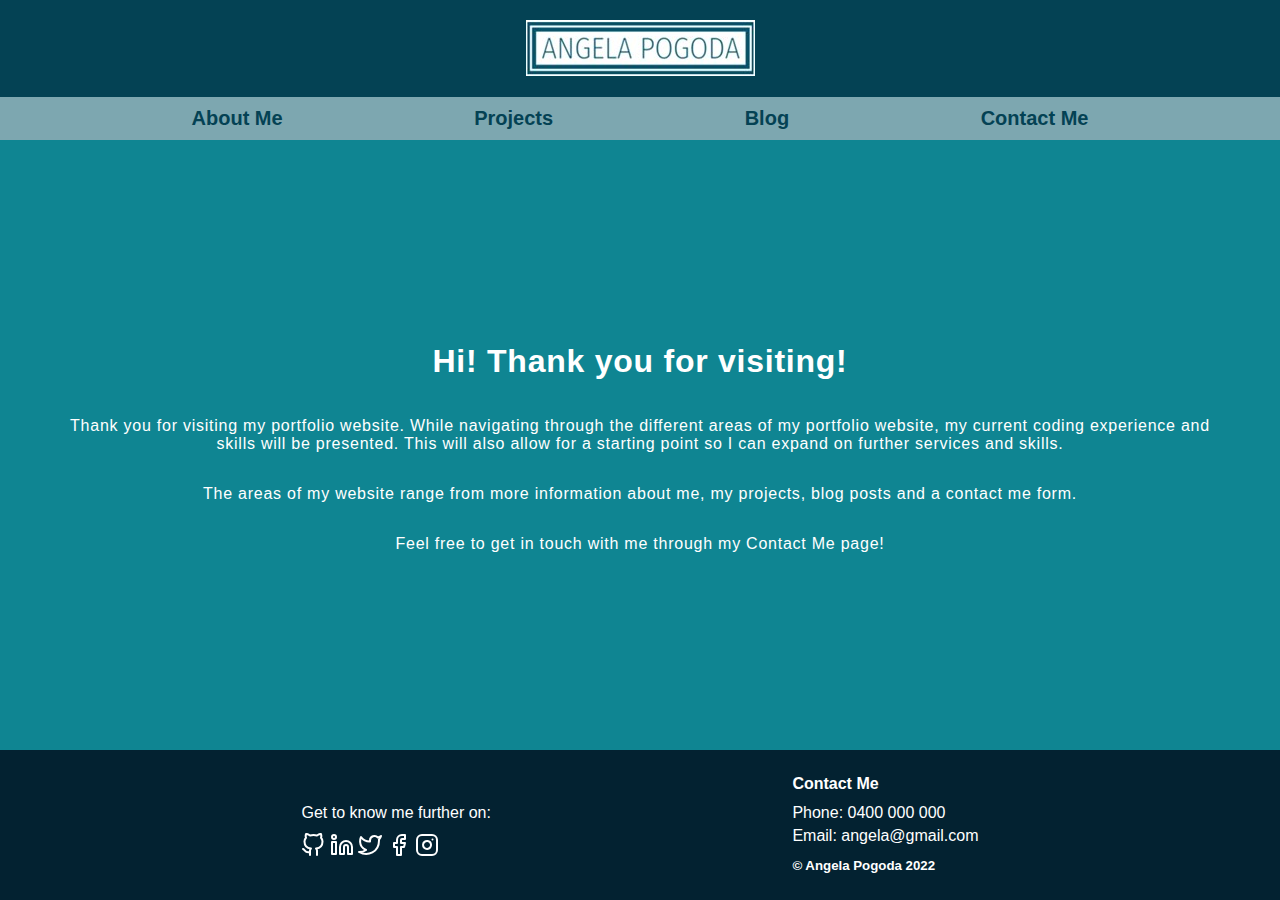
<file: index.html>
<!DOCTYPE html>
<html lang="en">
<head>
    <meta charset="UTF-8">
    <meta http-equiv="X-UA-Compatible" content="IE=edge">
    <meta name="viewport" content="width=device-width, initial-scale=1.0">
    <link rel="stylesheet" href="../CSS/style.css">
    <title>Angela Pogoda's Portfolio</title>
</head>
<body>
<!--the header below is the first component of my portfolio-->
    <header class="header">
<!--the logo below is the second component of my portfolio-->
            <a href="../index.html" class="logo"><img src="../images/Logo.jpg" alt="Angela Pogoda Logo icon"></a>
        <nav class="nav-items">
            <a href="../pages/about-me.html"><strong>About Me</strong></a>
            <a href="../pages/projects.html"><strong>Projects</strong></a>
            <a href="../pages/blog.html"><strong>Blog</strong></a>
            <a href="../pages/contact-me.html"><strong>Contact Me</strong></a>
        </nav>
    </header>
    <main>
        <h1>Hi! Thank you for visiting!</h1>
        <p>Thank you for visiting my portfolio website. While navigating through the different areas of my portfolio website, my current coding experience and skills will be presented. This will also allow for a starting point so I can expand on further services and skills.</p>
        <p>The areas of my website range from more information about me, my projects, blog posts and a contact me form.</p>
        <p>Feel free to get in touch with me through my Contact Me page!</p>
    </main>
<!--the footer below is the fourth component of my portfolio-->
    <footer class="footer">
        <div class="footer-contents">
            <div class="social-media">
                <p>Get to know me further on:</p>
                <a href="https://www.github.com/AngelaPogoda" target="_blank"><img src="../links/github.svg" alt="GitHub icon"></a>
                <a href="https://www.linkedin.com/in/angela-pogoda-2885891a0/" target="_blank"><img src="../links/linkedin.svg" alt="LinkedIn icon"></a>    
                <a href="https://twitter.com/AngelaPogoda" target="_blank"><img src="../links/twitter.svg" alt="Twitter icon"></a>
                <a href="https://www.facebook.com/" target="_blank"><img src="../links/facebook.svg" alt="Facebook icon"></a>
                <a href="https://www.instagram.com/" target="_blank"><img src="../links/instagram.svg" alt="Instagram icon"> </a>
            </div>
            <div class="contact-info">
                <h4>Contact Me</h4>
                <p>Phone: 0400 000 000</p>
                <p>Email: angela@gmail.com</p>
                <h5>© Angela Pogoda 2022</h5>
            </div>
        </div>
    </footer>
</body>
</html>
</file>
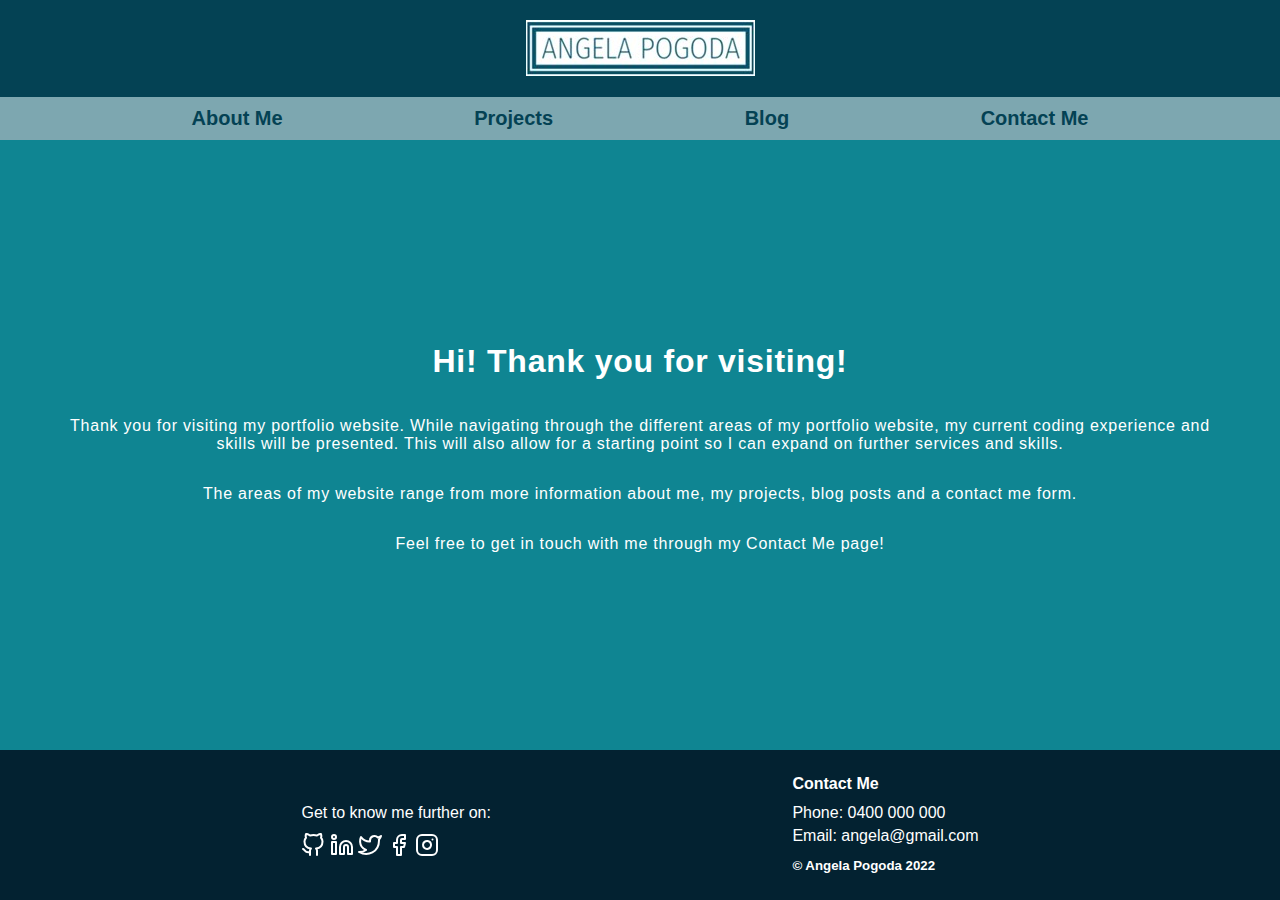
<file: pages/index.html>
<!DOCTYPE html>
<html lang="en">
<head>
    <meta charset="UTF-8">
    <meta http-equiv="X-UA-Compatible" content="IE=edge">
    <meta name="viewport" content="width=device-width, initial-scale=1.0">
    <link rel="stylesheet" href="../CSS/style.css">
    <title>Angela Pogoda's Portfolio</title>
</head>
<body>
<!--the header below is the first component of my portfolio-->
    <header class="header">
<!--the logo below is the second component of my portfolio-->
            <a href="../pages/index.html" class="logo"><img src="../images/Logo.jpg" alt="Angela Pogoda Logo icon"></a>
        <nav class="nav-items">
            <a href="../pages/about-me.html"><strong>About Me</strong></a>
            <a href="../pages/projects.html"><strong>Projects</strong></a>
            <a href="../pages/blog.html"><strong>Blog</strong></a>
            <a href="../pages/contact-me.html"><strong>Contact Me</strong></a>
        </nav>
    </header>
    <main>
        <h1>Hi! Thank you for visiting!</h1>
        <p>Thank you for visiting my portfolio website. While navigating through the different areas of my portfolio website, my current coding experience and skills will be presented. This will also allow for a starting point so I can expand on further services and skills.</p>
        <p>The areas of my website range from more information about me, my projects, blog posts and a contact me form.</p>
        <p>Feel free to get in touch with me through my Contact Me page!</p>
    </main>
<!--the footer below is the fourth component of my portfolio-->
    <footer class="footer">
        <div class="footer-contents">
            <div class="social-media">
                <p>Get to know me further on:</p>
                <a href="https://www.github.com/AngelaPogoda" target="_blank"><img src="../links/github.svg" alt="GitHub icon"></a>
                <a href="https://www.linkedin.com/in/angela-pogoda-2885891a0/" target="_blank"><img src="../links/linkedin.svg" alt="LinkedIn icon"></a>    
                <a href="https://twitter.com/AngelaPogoda" target="_blank"><img src="../links/twitter.svg" alt="Twitter icon"></a>
                <a href="https://www.facebook.com/" target="_blank"><img src="../links/facebook.svg" alt="Facebook icon"></a>
                <a href="https://www.instagram.com/" target="_blank"><img src="../links/instagram.svg" alt="Instagram icon"> </a>
            </div>
            <div class="contact-info">
                <h4>Contact Me</h4>
                <p>Phone: 0400 000 000</p>
                <p>Email: angela@gmail.com</p>
                <h5>© Angela Pogoda 2022</h5>
            </div>
        </div>
    </footer>
</body>
</html>
</file>
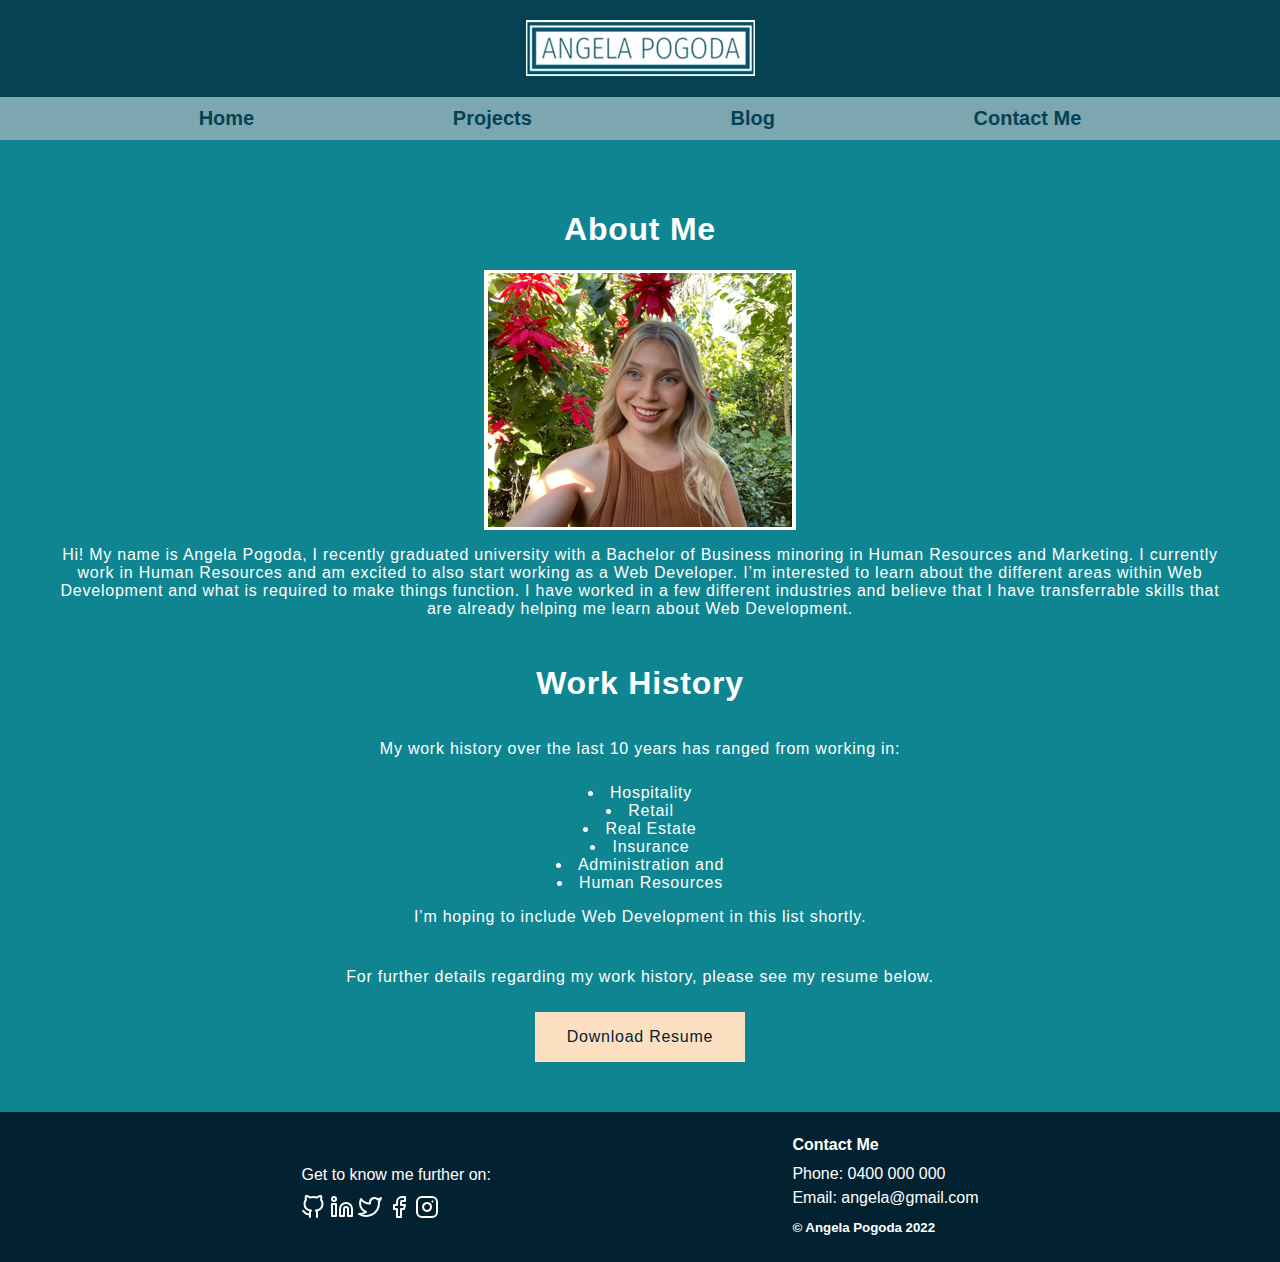
<file: pages/about-me.html>
<!DOCTYPE html>
<html lang="en">
<head>
    <meta charset="UTF-8">
    <meta http-equiv="X-UA-Compatible" content="IE=edge">
    <meta name="viewport" content="width=device-width, initial-scale=1.0">
    <link rel="stylesheet" href="../CSS/style.css">
    <title>Angela Pogoda's Portfolio</title>
</head>
<body>
<!--the header below is the first component of my portfolio-->
    <header class="header">
<!--the logo below is the second component of my portfolio-->
            <a href="../index.html" class="logo"><img src="../images/Logo.jpg" alt="Angela Pogoda Logo icon"></a>
        <nav class="nav-items">
            <a href="../index.html"><strong>Home</strong></a>
            <a href="../pages/projects.html"><strong>Projects</strong></a>
            <a href="../pages/blog.html"><strong>Blog</strong></a>
            <a href="../pages/contact-me.html"><strong>Contact Me</strong></a>
        </nav>
    </header>
    <main class="about-me">
        <h1>About Me</h1>
            <div class="photos">
<!--the image below is a graphical component of my portfolio-->
                <img src="../images/Angela-Pogoda-photo.png" alt="Angela Pogoda photo">
            </div>
        <p>Hi! My name is Angela Pogoda, I recently graduated university with a Bachelor of Business minoring in Human Resources and Marketing. I currently work in Human Resources and am excited to also start working as a Web Developer. I’m interested to learn about the different areas within Web Development and what is required to make things function. I have worked in a few different industries and believe that I have transferrable skills that are already helping me learn about Web Development.</p>
        <h1>Work History</h1>
        <p>My work history over the last 10 years has ranged from working in:</p>
            <ul>
                <li>Hospitality</li>
                <li>Retail</li>
                <li>Real Estate</li>
                <li>Insurance</li> 
                <li>Administration and</li>
                <li>Human Resources</li> 
            </ul>
        <p>I’m hoping to include Web Development in this list shortly.</p>
        <p>For further details regarding my work history, please see my resume below.</p>
<!--the anchor tag below is my my third graphical component and includes a hover animation with a darker sandy colour-->
        <a href="../pages/Angela-Pogoda-Portfolio-Resume.pdf">Download Resume</a>
    </main>
<!--the footer below is the fourth component of my portfolio-->
    <footer class="footer">
        <div class="footer-contents">
            <div class="social-media">
                <p>Get to know me further on:</p>
                <a href="https://www.github.com/AngelaPogoda" target="_blank"><img src="../links/github.svg" alt="GitHub icon"></a>
                <a href="https://www.linkedin.com/in/angela-pogoda-2885891a0/" target="_blank"><img src="../links/linkedin.svg" alt="LinkedIn icon"></a>    
                <a href="https://twitter.com/AngelaPogoda" target="_blank"><img src="../links/twitter.svg" alt="Twitter icon"></a>
                <a href="https://www.facebook.com/" target="_blank"><img src="../links/facebook.svg" alt="Facebook icon"></a>
                <a href="https://www.instagram.com/" target="_blank"><img src="../links/instagram.svg" alt="Instagram icon"> </a>
            </div>
            <div class="contact-info">
                <h4>Contact Me</h4>
                <p>Phone: 0400 000 000</p>
                <p>Email: angela@gmail.com</p>
                <h5>© Angela Pogoda 2022</h5>
            </div>
        </div>
    </footer>
</body>
</html>
</file>
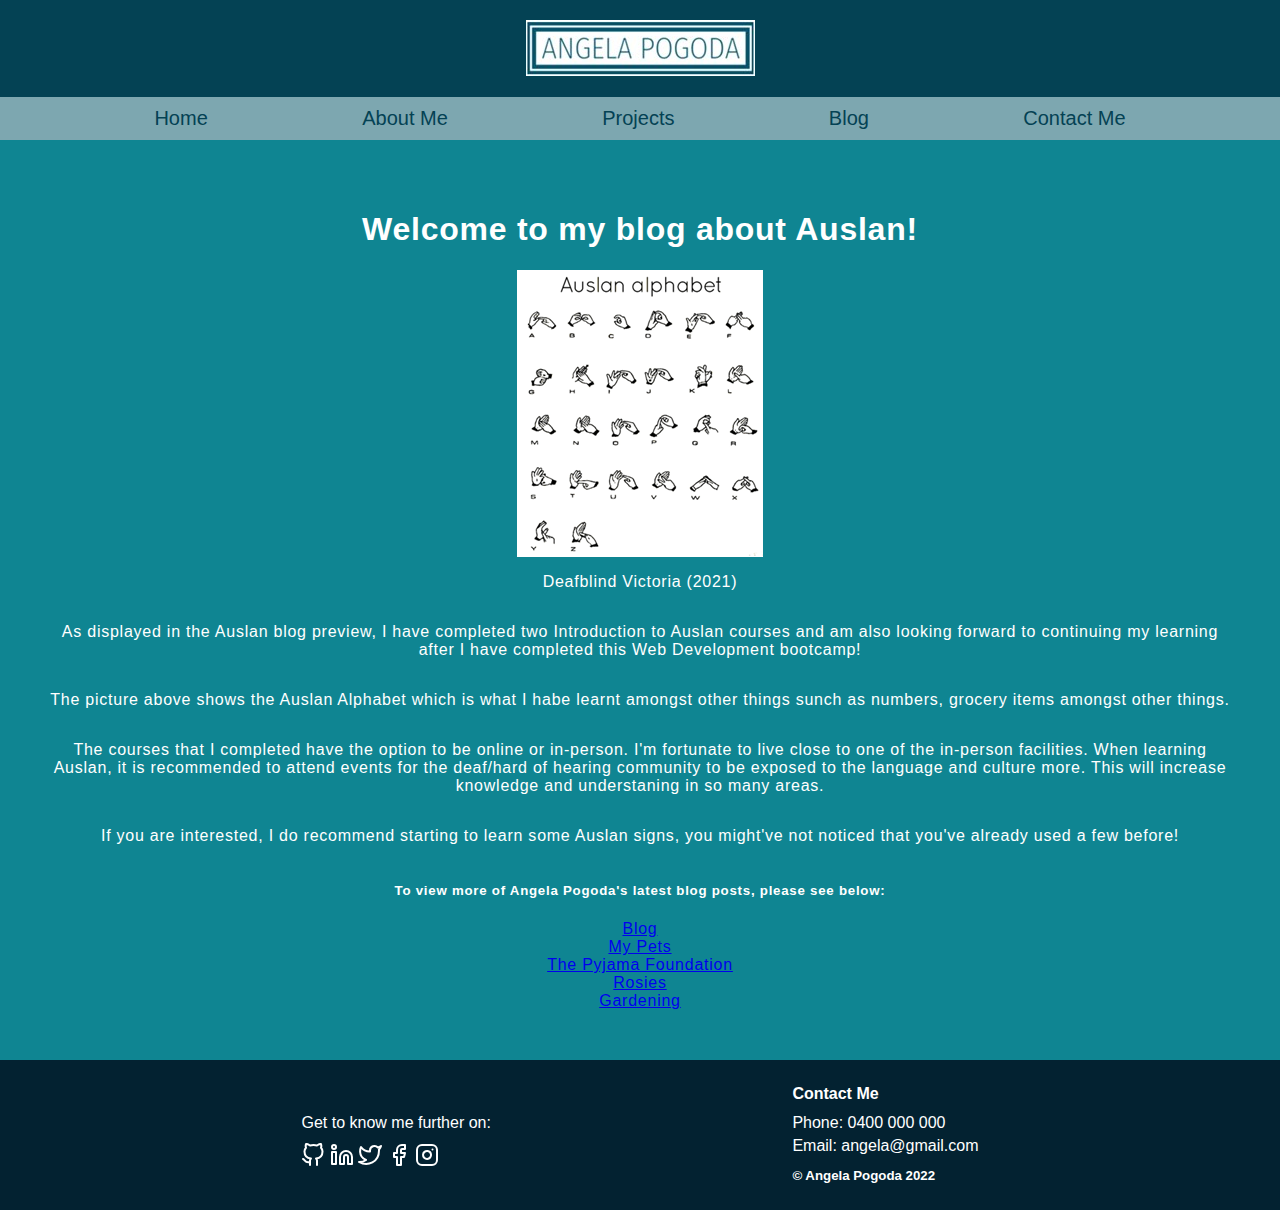
<file: pages/blog-post-Auslan.html>
<!DOCTYPE html>
<html lang="en">
<head>
    <meta charset="UTF-8">
    <meta http-equiv="X-UA-Compatible" content="IE=edge">
    <meta name="viewport" content="width=device-width, initial-scale=1.0">
    <link rel="stylesheet" href="../CSS/style.css">
    <title>Angela Pogoda's Portfolio</title>
</head>
<body>
<!--the header below is the first component of my portfolio-->
    <header class="header">
<!--the logo below is the second component of my portfolio-->
            <a href="../index.html" class="logo"><img src="../images/Logo.jpg" alt="Angela Pogoda Logo icon"></a>
        <nav class="nav-items">
            <a href="../index.html">Home</a>
            <a href="../pages/about-me.html">About Me</a>
            <a href="../pages/projects.html">Projects</a>
            <a href="../pages/blog.html">Blog</a>
            <a href="../pages/contact-me.html">Contact Me</a>
        </nav>
    </header>
    <main>
        <h1>Welcome to my blog about Auslan!</h1>
            <div class="photos">
                <img src="../images/Auslan-alphabet-2.png" alt="Auslan Alphabet">
                </div>
        <p>Deafblind Victoria (2021)</p>
        <p>As displayed in the Auslan blog preview, I have completed two Introduction to Auslan courses and am also looking forward to continuing my learning after I have completed this Web Development bootcamp!</p>
        <p>The picture above shows the Auslan Alphabet which is what I habe learnt amongst other things sunch as numbers, grocery items amongst other things.</p>
        <p>The courses that I completed have the option to be online or in-person. I'm fortunate to live close to one of the in-person facilities. 
            When learning Auslan, it is recommended to attend events for the deaf/hard of hearing community to be exposed to the language and culture 
            more. This will increase knowledge and understaning in so many areas. 
        </p>
        <p>If you are interested, I do recommend starting to learn some Auslan signs, you might've not noticed that you've already used a few before!</p>
        <h5>To view more of Angela Pogoda's latest blog posts, please see below:</h5>
        <a href="../pages/blog.html">Blog</a>
        <a href="../pages/blog-post-my-pets.html">My Pets</a>
        <a href="../pages/blog-post-the-pyjama-foundation.html">The Pyjama Foundation</a>
        <a href="../pages/blog-post-rosies.html">Rosies</a>
        <a href="../pages/blog-post-Gardening.html">Gardening</a>
    </main>
<!--the footer below is the fourth component of my portfolio-->
    <footer class="footer">
        <div class="footer-contents">
            <div class="social-media">
                <p>Get to know me further on:</p>
                <a href="https://www.github.com/AngelaPogoda" target="_blank"><img src="../links/github.svg" alt="GitHub icon"></a>
                <a href="https://www.linkedin.com/in/angela-pogoda-2885891a0/" target="_blank"><img src="../links/linkedin.svg" alt="LinkedIn icon"></a>    
                <a href="https://twitter.com/AngelaPogoda" target="_blank"><img src="../links/twitter.svg" alt="Twitter icon"></a>
                <a href="https://www.facebook.com/" target="_blank"><img src="../links/facebook.svg" alt="Facebook icon"></a>
                <a href="https://www.instagram.com/" target="_blank"><img src="../links/instagram.svg" alt="Instagram icon"> </a>
            </div>
            <div class="contact-info">
                <h4>Contact Me</h4>
                <p>Phone: 0400 000 000</p>
                <p>Email: angela@gmail.com</p>
                <h5>© Angela Pogoda 2022</h5>
            </div>
        </div>
    </footer>
</body>
</html>
</file>
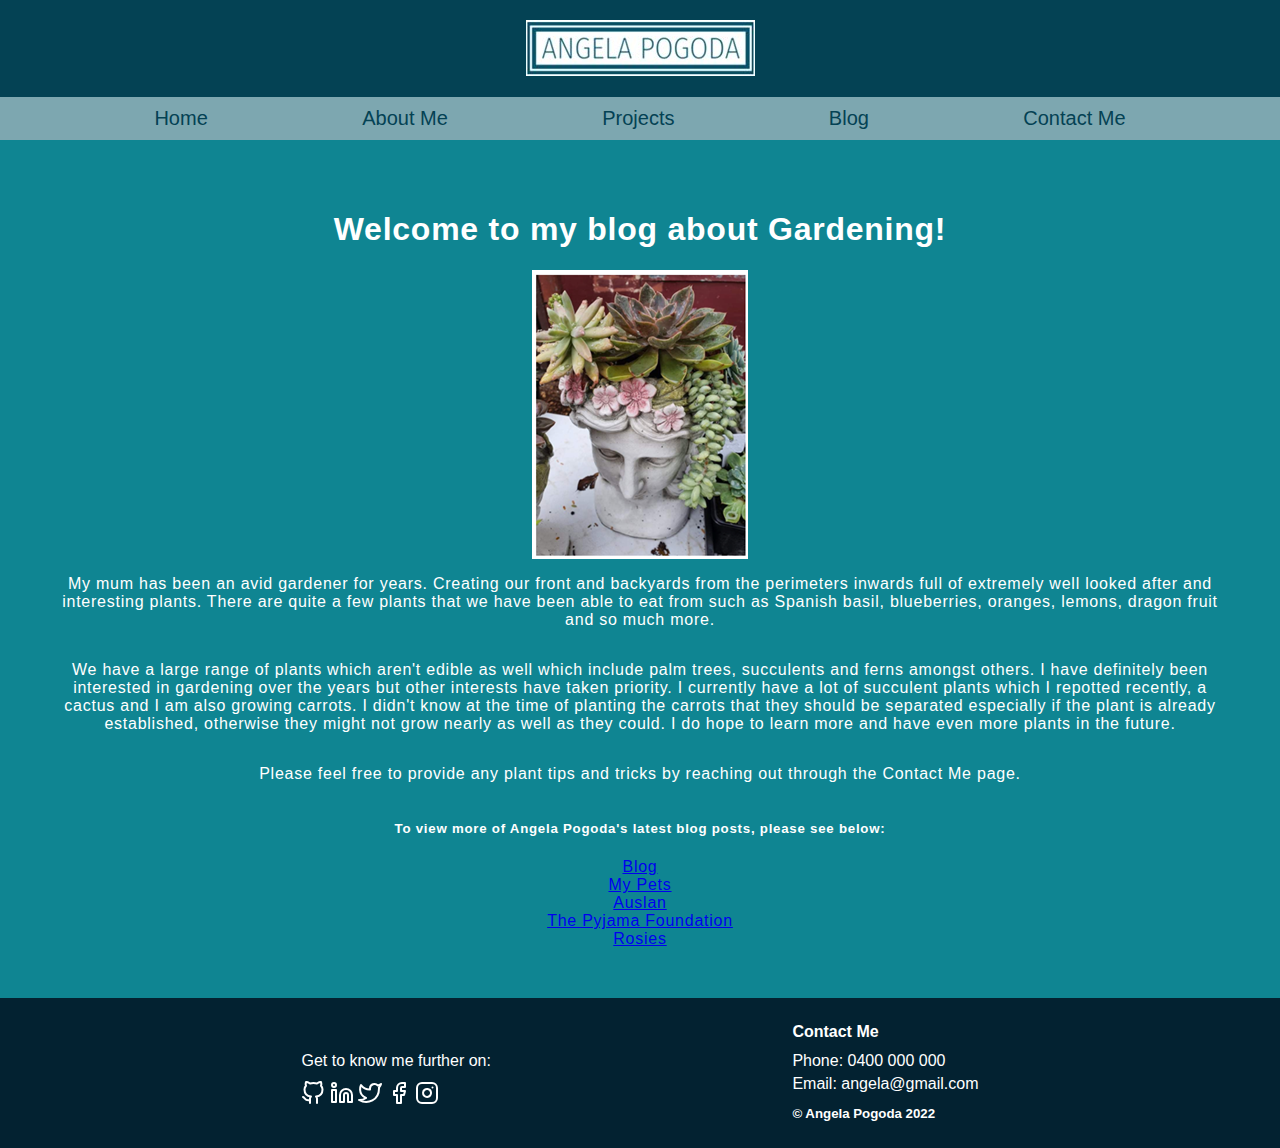
<file: pages/blog-post-Gardening.html>
<!DOCTYPE html>
<html lang="en">
<head>
    <meta charset="UTF-8">
    <meta http-equiv="X-UA-Compatible" content="IE=edge">
    <meta name="viewport" content="width=device-width, initial-scale=1.0">
    <link rel="stylesheet" href="../CSS/style.css">
    <title>Angela Pogoda's Portfolio</title>
</head>
<body>
<!--the header below is the first component of my portfolio-->
    <header class="header">
<!--the logo below is the second component of my portfolio-->
            <a href="../index.html" class="logo"><img src="../images/Logo.jpg" alt="Angela Pogoda Logo icon"></a>
        <nav class="nav-items">
            <a href="../index.html">Home</a>
            <a href="../pages/about-me.html">About Me</a>
            <a href="../pages/projects.html">Projects</a>
            <a href="../pages/blog.html">Blog</a>
            <a href="../pages/contact-me.html">Contact Me</a>
        </nav>
    </header>
    <main>
        <h1>Welcome to my blog about Gardening!</h1>
            <div class="photos">
                <img src="../images/plants-2.png" alt="Garden Plants">
            </div>
        <p>My mum has been an avid gardener for years. Creating our front and backyards from the perimeters inwards full of extremely well looked 
            after and interesting plants. There are quite a few plants that we have been able to eat from such as Spanish basil, blueberries, 
            oranges, lemons, dragon fruit and so much more. </p>
        <p>We have a large range of plants which aren't edible as well which include palm trees, succulents and ferns amongst others. I have definitely 
            been interested in gardening over the years but other interests have taken priority. I currently have a lot of succulent plants which I 
            repotted recently, a cactus and I am also growing carrots. I didn't know at the time of planting the carrots that they should be separated 
            especially if the plant is already established, otherwise they might not grow nearly as well as they could. I do hope to learn more and 
            have even more plants in the future. </p>
        <p>Please feel free to provide any plant tips and tricks by reaching out through the Contact Me page.</p>
        <h5>To view more of Angela Pogoda's latest blog posts, please see below:</h5>
        <a href="../pages/blog.html">Blog</a>
        <a href="../pages/blog-post-my-pets.html">My Pets</a>
        <a href="../pages/blog-post-Auslan.html">Auslan</a>
        <a href="../pages/blog-post-the-pyjama-foundation.html">The Pyjama Foundation</a>
        <a href="../pages/blog-post-rosies.html">Rosies</a>
    </main>
<!--the footer below is the fourth component of my portfolio-->
    <footer class="footer">
        <div class="footer-contents">
            <div class="social-media">
                <p>Get to know me further on:</p>
                <a href="https://www.github.com/AngelaPogoda" target="_blank"><img src="../links/github.svg" alt="GitHub icon"></a>
                <a href="https://www.linkedin.com/in/angela-pogoda-2885891a0/" target="_blank"><img src="../links/linkedin.svg" alt="LinkedIn icon"></a>    
                <a href="https://twitter.com/AngelaPogoda" target="_blank"><img src="../links/twitter.svg" alt="Twitter icon"></a>
                <a href="https://www.facebook.com/" target="_blank"><img src="../links/facebook.svg" alt="Facebook icon"></a>
                <a href="https://www.instagram.com/" target="_blank"><img src="../links/instagram.svg" alt="Instagram icon"> </a>
            </div>
            <div class="contact-info">
                <h4>Contact Me</h4>
                <p>Phone: 0400 000 000</p>
                <p>Email: angela@gmail.com</p>
                <h5>© Angela Pogoda 2022</h5>
            </div>
        </div>
    </footer>
</body>
</html>
</file>
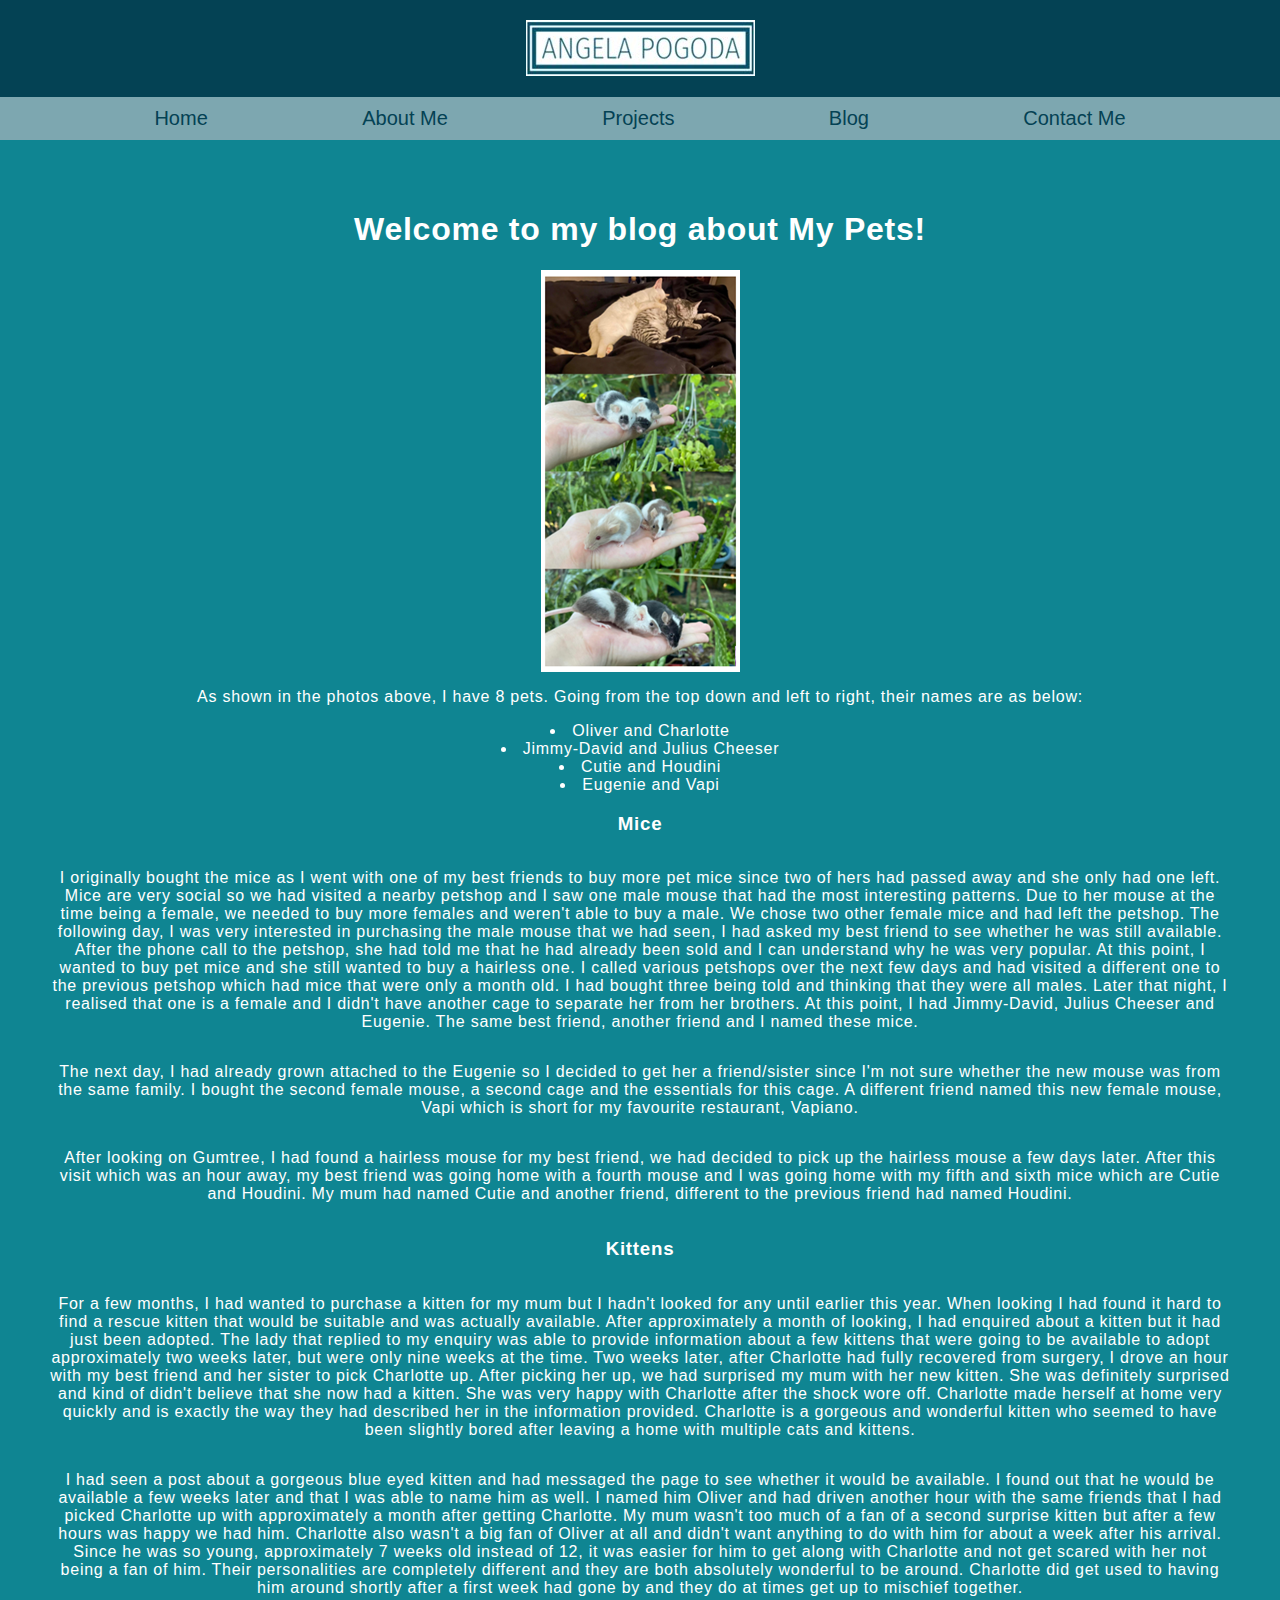
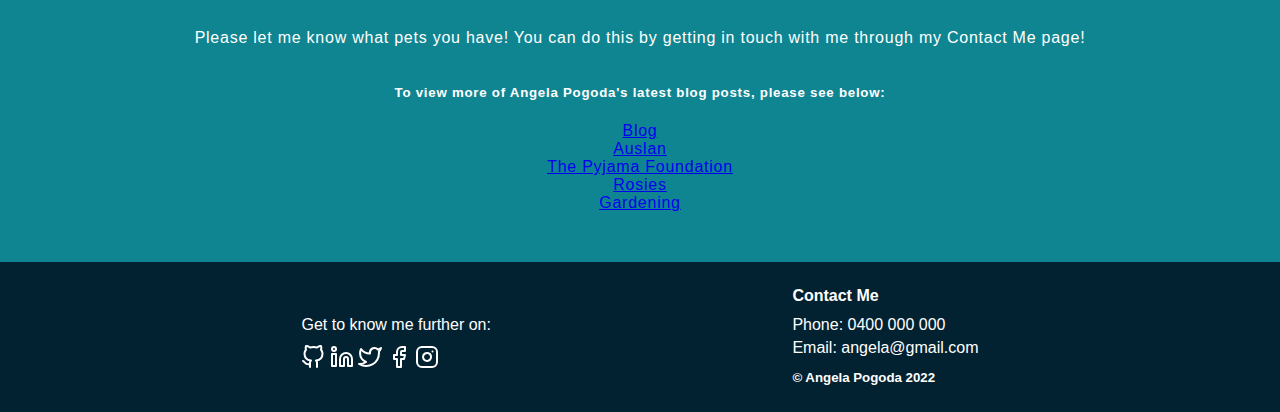
<file: pages/blog-post-my-pets.html>
<!DOCTYPE html>
<html lang="en">
<head>
    <meta charset="UTF-8">
    <meta http-equiv="X-UA-Compatible" content="IE=edge">
    <meta name="viewport" content="width=device-width, initial-scale=1.0">
    <link rel="stylesheet" href="../CSS/style.css">
    <title>Angela Pogoda's Portfolio</title>
</head>
<body>
<!--the header below is the first component of my portfolio-->
    <header class="header">
<!--the logo below is the second component of my portfolio-->
            <a href="../index.html" class="logo"><img src="../images/Logo.jpg" alt="Angela Pogoda Logo icon"></a>
        <nav class="nav-items">
            <a href="../index.html">Home</a>
            <a href="../pages/about-me.html">About Me</a>
            <a href="../pages/projects.html">Projects</a>
            <a href="../pages/blog.html">Blog</a>
            <a href="../pages/contact-me.html">Contact Me</a>
        </nav>
    </header>
    <main>
        <h1>Welcome to my blog about My Pets!</h1>
            <div class="photos">
                <img src="../images/My-Pets-2.png" alt="My Pets photo">
            </div>
        <p>As shown in the photos above, I have 8 pets. Going from the top down and left to right, their names are as below:</p>
            <ul>
                <li>Oliver and Charlotte</li>
                <li>Jimmy-David and Julius Cheeser</li>
                <li>Cutie and Houdini</li>
                <li>Eugenie and Vapi</li> 
            </ul>
        <h3>Mice</h3>
        <p>I originally bought the mice as I went with one of my best friends to buy more pet mice since two of hers had passed away and she only had one left. 
            Mice are very social so we had visited a nearby petshop and I saw one male mouse that had the most interesting patterns. Due to her mouse at the time 
            being a female, we needed to buy more females and weren't able to buy a male. We chose two other female mice and had left the petshop. The following 
            day, I was very interested in purchasing the male mouse that we had seen, I had asked my best friend to see whether he was still available. After the 
            phone call to the petshop, she had told me that he had already been sold and I can understand why he was very popular. At this point, I wanted 
            to buy pet mice and she still wanted to buy a hairless one. I called various petshops over the next few days and had visited a different one to the 
            previous petshop which had mice that were only a month old. I had bought three being told and thinking that they were all males. Later that night, 
            I realised that one is a female and I didn't have another cage to separate her from her brothers. At this point, I had Jimmy-David, Julius Cheeser 
            and Eugenie. The same best friend, another friend and I named these mice.</p>
        <p>The next day, I had already grown attached to the Eugenie so I decided to get her a friend/sister since I'm not sure whether the new mouse was from 
            the same family. I bought the second female mouse, a second cage and the essentials for this cage. A different friend named this new female mouse, 
            Vapi which is short for my favourite restaurant, Vapiano.</p>
        <p>After looking on Gumtree, I had found a hairless mouse for my best friend, we had decided to pick up the hairless mouse a few days later. After this 
            visit which was an hour away, my best friend was going home with a fourth mouse and I was going home with my fifth and sixth mice which are Cutie 
            and Houdini. My mum had named Cutie and another friend, different to the previous friend had named Houdini. </p>
        <h3>Kittens</h3>
        <p>For a few months, I had wanted to purchase a kitten for my mum but I hadn't looked for any until earlier this year. When looking I had found it hard 
            to find a rescue kitten that would be suitable and was actually available. After approximately a month of looking, I had enquired about a kitten but 
            it had just been adopted. The lady that replied to my enquiry was able to provide information about a few kittens that were going to be available to 
            adopt approximately two weeks later, but were only nine weeks at the time. Two weeks later, after Charlotte had fully recovered from surgery, I drove 
            an hour with my best friend and her sister to pick Charlotte up. After picking her up, we had surprised my mum with her new kitten. She was definitely 
            surprised and kind of didn't believe that she now had a kitten. She was very happy with Charlotte after the shock wore off. Charlotte made herself at 
            home very quickly and is exactly the way they had described her in the information provided. Charlotte is a gorgeous and wonderful kitten who seemed 
            to have been slightly bored after leaving a home with multiple cats and kittens.</p>
        <p>I had seen a post about a gorgeous blue eyed kitten and had messaged the page to see whether it would be available. I found out that he would be 
            available a few weeks later and that I was able to name him as well. I named him Oliver and had driven another hour with the same friends that I had 
            picked Charlotte up with approximately a month after getting Charlotte. My mum wasn't too much of a fan of a second surprise kitten but after a few 
            hours was happy we had him. Charlotte also wasn't a big fan of Oliver at all and didn't want anything to do with him for about a week after his arrival. 
            Since he was so young, approximately 7 weeks old instead of 12, it was easier for him to get along with Charlotte and not get scared with her not being 
            a fan of him. Their personalities are completely different and they are both absolutely wonderful to be around. Charlotte did get used to having him 
            around shortly after a first week had gone by and they do at times get up to mischief together. </p>
        <p>Please let me know what pets you have! You can do this by getting in touch with me through my Contact Me page!</p>
        <h5>To view more of Angela Pogoda's latest blog posts, please see below:</h5>
        <a href="../pages/blog.html">Blog</a>
        <a href="../pages/blog-post-Auslan.html">Auslan</a>
        <a href="../pages/blog-post-the-pyjama-foundation.html">The Pyjama Foundation</a>
        <a href="../pages/blog-post-rosies.html">Rosies</a>
        <a href="../pages/blog-post-Gardening.html">Gardening</a>
    </main>
<!--the footer below is the fourth component of my portfolio-->
    <footer class="footer">
        <div class="footer-contents">
            <div class="social-media">
                <p>Get to know me further on:</p>
                <a href="https://www.github.com/AngelaPogoda" target="_blank"><img src="../links/github.svg" alt="GitHub icon"></a>
                <a href="https://www.linkedin.com/in/angela-pogoda-2885891a0/" target="_blank"><img src="../links/linkedin.svg" alt="LinkedIn icon"></a>    
                <a href="https://twitter.com/AngelaPogoda" target="_blank"><img src="../links/twitter.svg" alt="Twitter icon"></a>
                <a href="https://www.facebook.com/" target="_blank"><img src="../links/facebook.svg" alt="Facebook icon"></a>
                <a href="https://www.instagram.com/" target="_blank"><img src="../links/instagram.svg" alt="Instagram icon"> </a>
            </div>
            <div class="contact-info">
                <h4>Contact Me</h4>
                <p>Phone: 0400 000 000</p>
                <p>Email: angela@gmail.com</p>
                <h5>© Angela Pogoda 2022</h5>
            </div>
        </div>
    </footer>
</body>
</html>
</file>
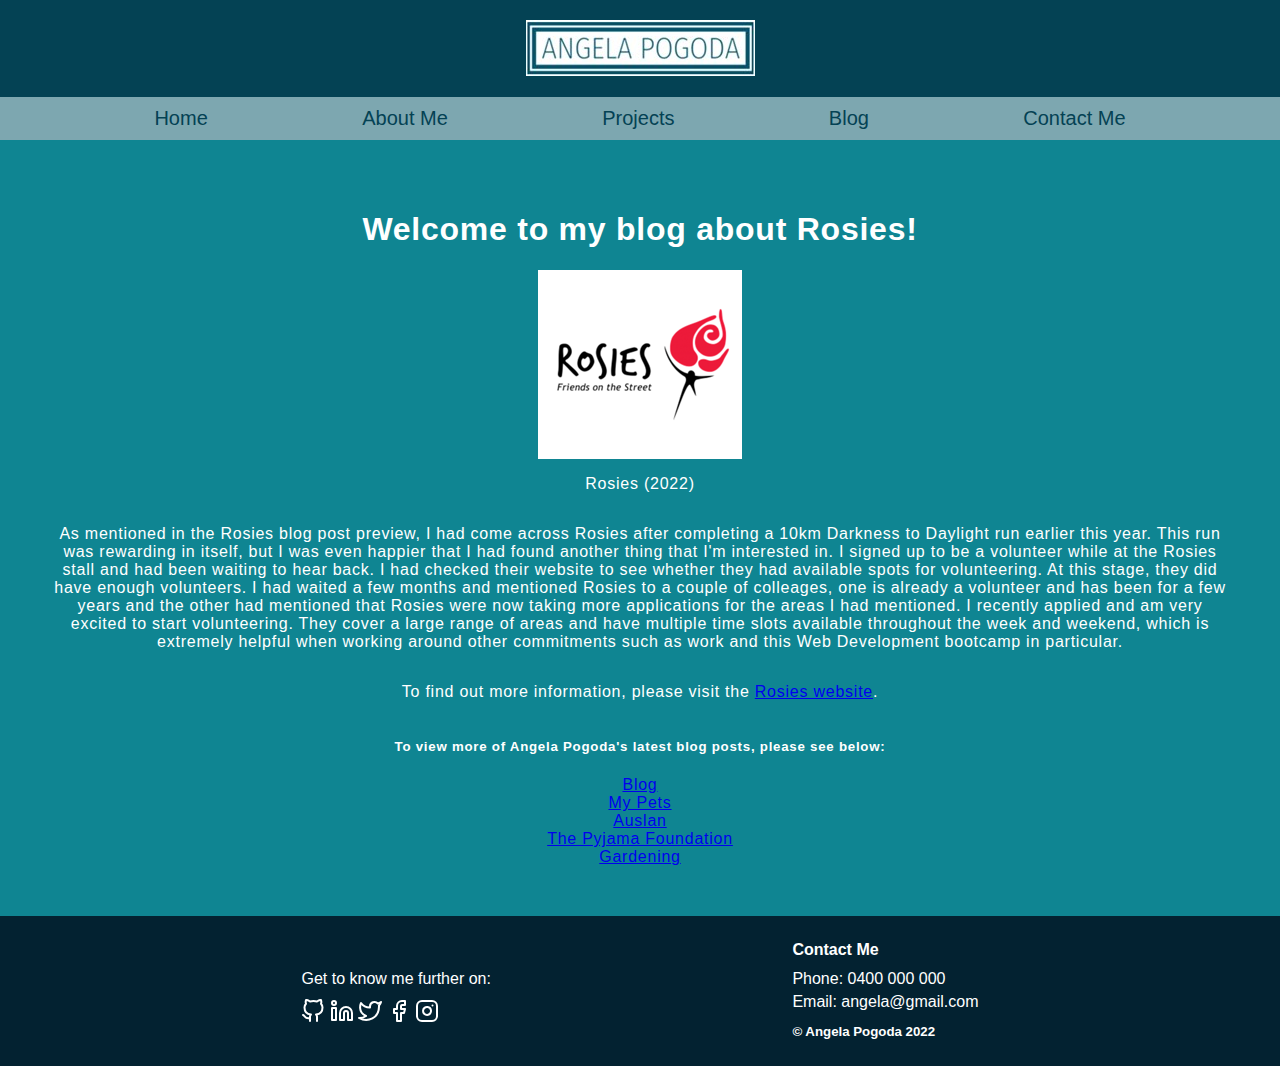
<file: pages/blog-post-rosies.html>
<!DOCTYPE html>
<html lang="en">
<head>
    <meta charset="UTF-8">
    <meta http-equiv="X-UA-Compatible" content="IE=edge">
    <meta name="viewport" content="width=device-width, initial-scale=1.0">
    <link rel="stylesheet" href="../CSS/style.css">
    <title>Angela Pogoda's Portfolio</title>
</head>
<body>
<!--the header below is the first component of my portfolio-->
    <header class="header">
<!--the logo below is the second component of my portfolio-->
            <a href="../index.html" class="logo"><img src="../images/Logo.jpg" alt="Angela Pogoda Logo icon"></a>
        <nav class="nav-items">
            <a href="../index.html">Home</a>
            <a href="../pages/about-me.html">About Me</a>
            <a href="../pages/projects.html">Projects</a>
            <a href="../pages/blog.html">Blog</a>
            <a href="../pages/contact-me.html">Contact Me</a>
        </nav>
    </header>
    <main>
        <h1>Welcome to my blog about Rosies!</h1>
            <div class="photos">
                <img src="../images/Rosies-2.png" alt="Rosies">
            </div>
        <p>Rosies (2022)</p>
        <p>As mentioned in the Rosies blog post preview, I had come across Rosies after completing a 10km Darkness to Daylight run earlier this year.
            This run was rewarding in itself, but I was even happier that I had found another thing that I'm interested in. I signed up to be a 
            volunteer while at the Rosies stall and had been waiting to hear back. I had checked their website to see whether they had available spots 
            for volunteering. At this stage, they did have enough volunteers. I had waited a few months and mentioned Rosies to a couple of colleages, 
            one is already a volunteer and has been for a few years and the other had mentioned that Rosies were now taking more applications for the 
            areas I had mentioned. I recently applied and am very excited to start volunteering. They cover a large range of areas and have multiple 
            time slots available throughout the week and weekend, which is extremely helpful when working around other commitments such as work and 
            this Web Development bootcamp in particular.</p>
        <p>To find out more information, please visit the <a href="https://rosies.org.au/">Rosies website</a>.</p>
        <h5>To view more of Angela Pogoda's latest blog posts, please see below:</h5>
        <a href="../pages/blog.html">Blog</a>
        <a href="../pages/blog-post-my-pets.html">My Pets</a>
        <a href="../pages/blog-post-Auslan.html">Auslan</a>
        <a href="../pages/blog-post-the-pyjama-foundation.html">The Pyjama Foundation</a>
        <a href="../pages/blog-post-Gardening.html">Gardening</a>
    </main>
<!--the footer below is the fourth component of my portfolio-->
    <footer class="footer">
        <div class="footer-contents">
            <div class="social-media">
                <p>Get to know me further on:</p>
                <a href="https://www.github.com/AngelaPogoda" target="_blank"><img src="../links/github.svg" alt="GitHub icon"></a>
                <a href="https://www.linkedin.com/in/angela-pogoda-2885891a0/" target="_blank"><img src="../links/linkedin.svg" alt="LinkedIn icon"></a>    
                <a href="https://twitter.com/AngelaPogoda" target="_blank"><img src="../links/twitter.svg" alt="Twitter icon"></a>
                <a href="https://www.facebook.com/" target="_blank"><img src="../links/facebook.svg" alt="Facebook icon"></a>
                <a href="https://www.instagram.com/" target="_blank"><img src="../links/instagram.svg" alt="Instagram icon"> </a>
            </div>
            <div class="contact-info">
                <h4>Contact Me</h4>
                <p>Phone: 0400 000 000</p>
                <p>Email: angela@gmail.com</p>
                <h5>© Angela Pogoda 2022</h5>
            </div>
        </div>
    </footer>
</body>
</html>
</file>
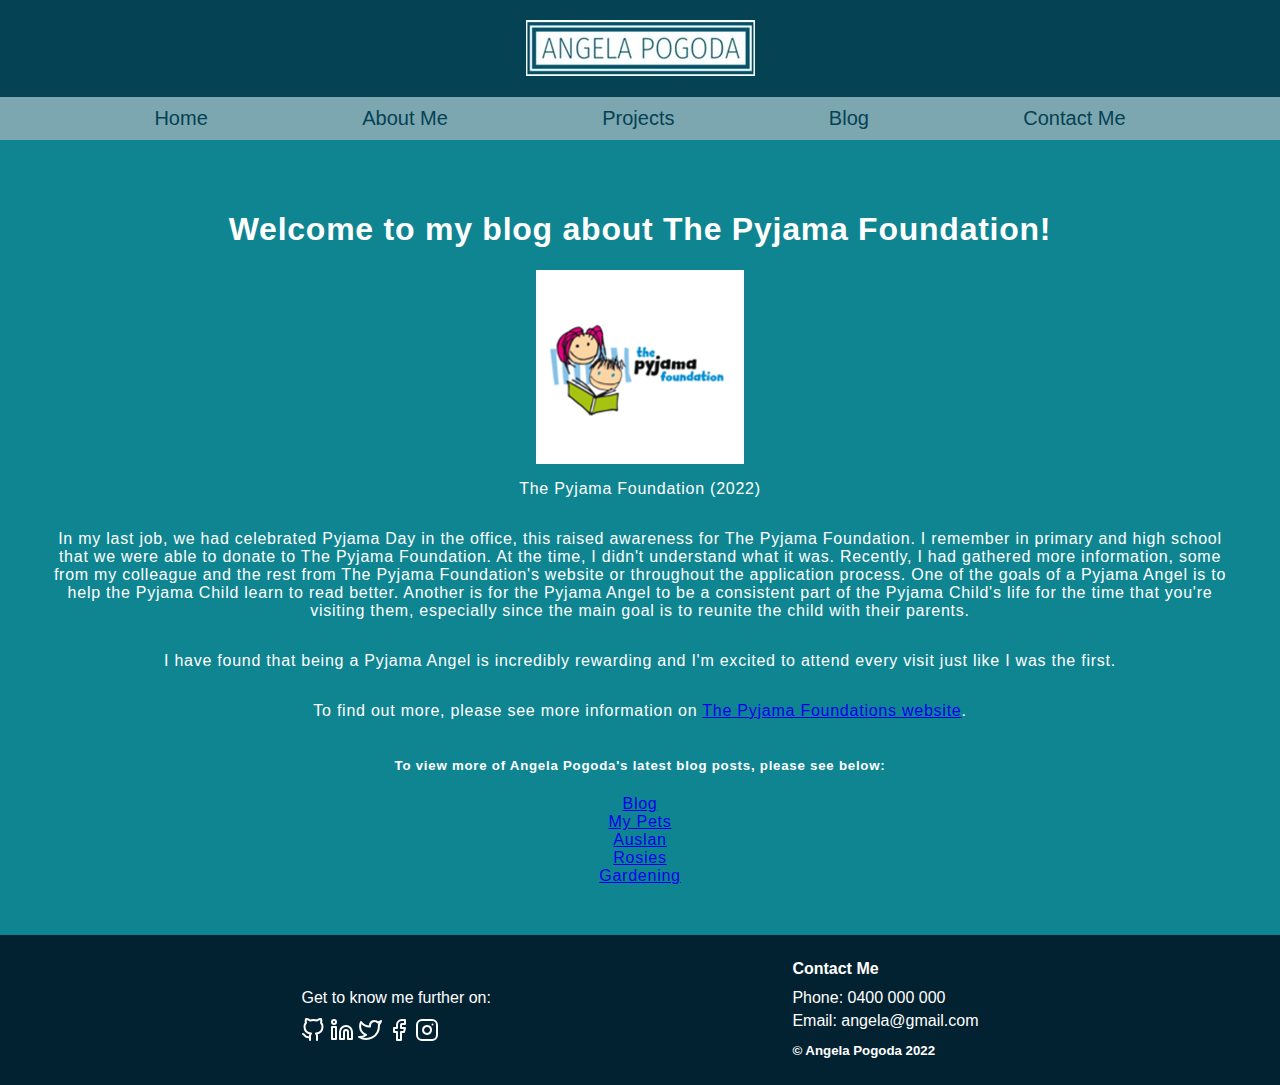
<file: pages/blog-post-the-pyjama-foundation.html>
<!DOCTYPE html>
<html lang="en">
<head>
    <meta charset="UTF-8">
    <meta http-equiv="X-UA-Compatible" content="IE=edge">
    <meta name="viewport" content="width=device-width, initial-scale=1.0">
    <link rel="stylesheet" href="../CSS/style.css">
    <title>Angela Pogoda's Portfolio</title>
</head>
<body>
<!--the header below is the first component of my portfolio-->
    <header class="header">
<!--the logo below is the second component of my portfolio-->
            <a href="../index.html" class="logo"><img src="../images/Logo.jpg" alt="Angela Pogoda Logo icon"></a>
        <nav class="nav-items">
            <a href="../index.html">Home</a>
            <a href="../pages/about-me.html">About Me</a>
            <a href="../pages/projects.html">Projects</a>
            <a href="../pages/blog.html">Blog</a>
            <a href="../pages/contact-me.html">Contact Me</a>
        </nav>
    </header>
    <main>
        <h1>Welcome to my blog about The Pyjama Foundation!</h1>
            <div class="photos">
                <img src="../images/The-Pyjama-Foundation-2.png" alt="The Pyjama Foundation">
            </div>
        <p>The Pyjama Foundation (2022)</p>
        <p>In my last job, we had celebrated Pyjama Day in the office, this raised awareness for The Pyjama Foundation. I remember in primary and high 
            school that we were able to donate to The Pyjama Foundation. At the time, I didn't understand what it was. Recently, I had gathered more 
            information, some from my colleague and the rest from The Pyjama Foundation's website or throughout the application process. One of the goals 
            of a Pyjama Angel is to help the Pyjama Child learn to read better. Another is for the Pyjama Angel to be a consistent part of the Pyjama 
            Child's life for the time that you're visiting them, especially since the main goal is to reunite the child with their parents.</p>
        <p>I have found that being a Pyjama Angel is incredibly rewarding and I'm excited to attend every visit just like I was the first. </p>
        <p>To find out more, please see more information on <a href="https://thepyjamafoundation.com/">The Pyjama Foundations website</a>.</p>
        <h5>To view more of Angela Pogoda's latest blog posts, please see below:</h5>
        <a href="../pages/blog.html">Blog</a>
        <a href="../pages/blog-post-my-pets.html">My Pets</a>
        <a href="../pages/blog-post-Auslan.html">Auslan</a>
        <a href="../pages/blog-post-rosies.html">Rosies</a>
        <a href="../pages/blog-post-Gardening.html">Gardening</a>
    </main>
<!--the footer below is the fourth component of my portfolio-->
    <footer class="footer">
        <div class="footer-contents">
            <div class="social-media">
                <p>Get to know me further on:</p>
                <a href="https://www.github.com/AngelaPogoda" target="_blank"><img src="../links/github.svg" alt="GitHub icon"></a>
                <a href="https://www.linkedin.com/in/angela-pogoda-2885891a0/" target="_blank"><img src="../links/linkedin.svg" alt="LinkedIn icon"></a>    
                <a href="https://twitter.com/AngelaPogoda" target="_blank"><img src="../links/twitter.svg" alt="Twitter icon"></a>
                <a href="https://www.facebook.com/" target="_blank"><img src="../links/facebook.svg" alt="Facebook icon"></a>
                <a href="https://www.instagram.com/" target="_blank"><img src="../links/instagram.svg" alt="Instagram icon"> </a>
            </div>
            <div class="contact-info">
                <h4>Contact Me</h4>
                <p>Phone: 0400 000 000</p>
                <p>Email: angela@gmail.com</p>
                <h5>© Angela Pogoda 2022</h5>
            </div>
        </div>
    </footer>
</body>
</html>
</file>
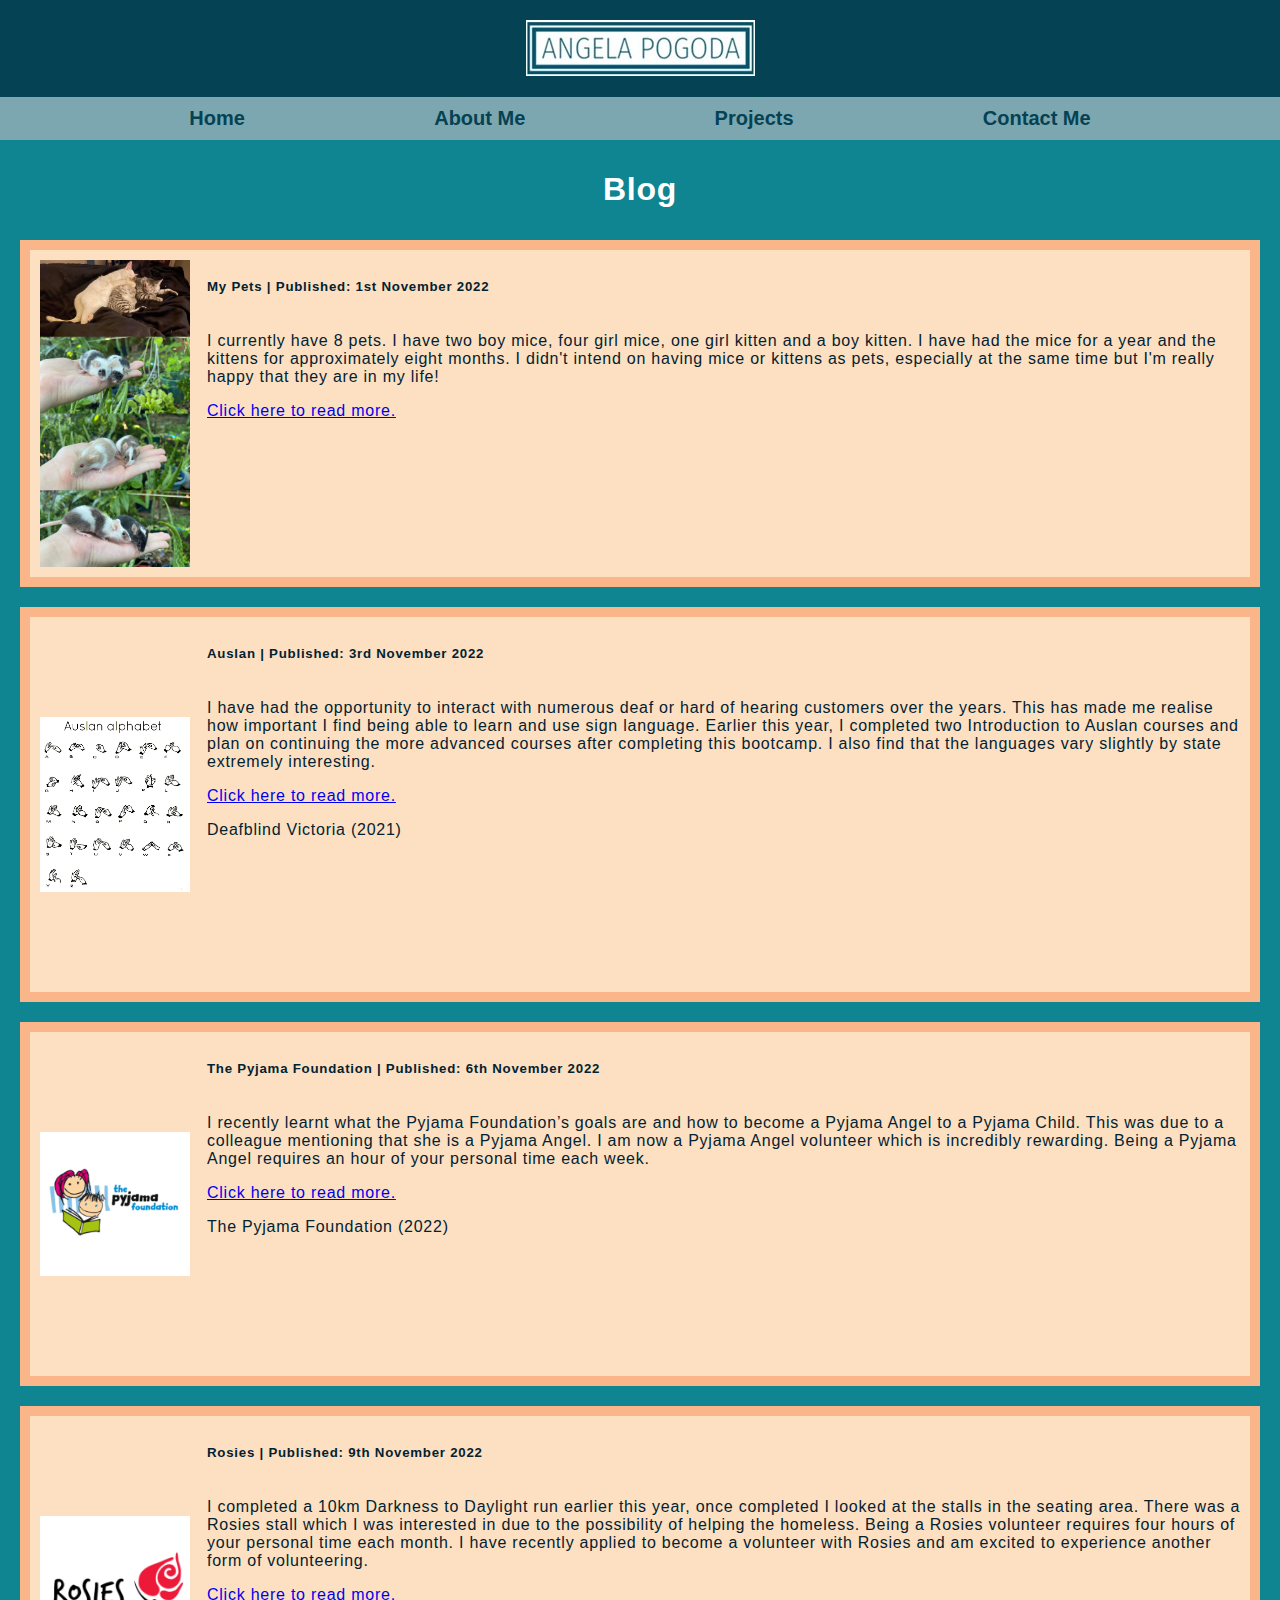
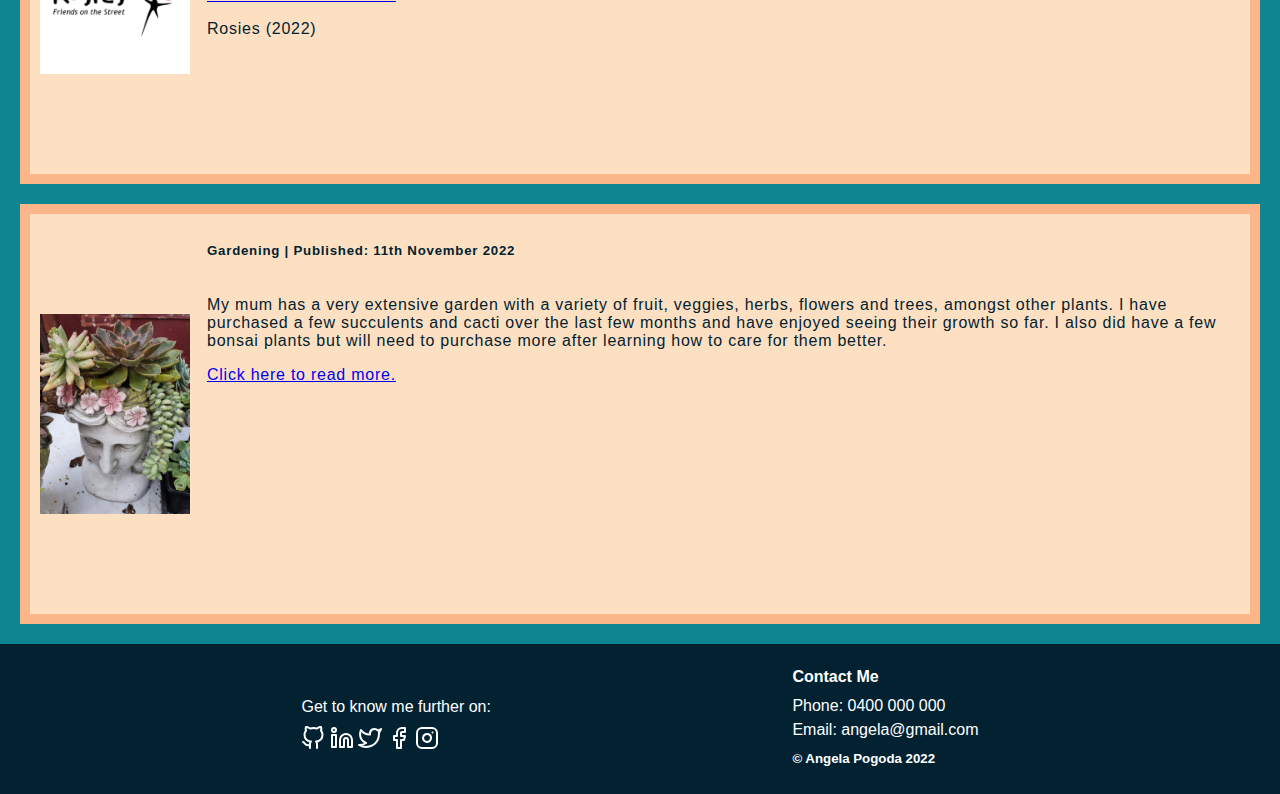
<file: pages/blog.html>
<!DOCTYPE html>
<html lang="en">
<head>
    <meta charset="UTF-8">
    <meta http-equiv="X-UA-Compatible" content="IE=edge">
    <meta name="viewport" content="width=device-width, initial-scale=1.0">
    <link rel="stylesheet" href="../CSS/style.css">
    <title>Angela Pogoda's Portfolio</title>
</head>
<body>
<!--the header below is the first component of my portfolio-->
    <header class="header">
<!--the logo below is the second component of my portfolio-->
            <a href="../index.html" class="logo"><img src="../images/Logo.jpg" alt="Angela Pogoda Logo icon"></a>
        <nav class="nav-items">
            <a href="../index.html"><strong>Home</strong></a>
            <a href="../pages/about-me.html"><strong>About Me</strong></a>
            <a href="../pages/projects.html"><strong>Projects</strong></a>
            <a href="../pages/contact-me.html"><strong>Contact Me</strong></a>
        </nav>
    </header>
    <main class="blog">
        <h1>Blog</h1>
<!--the blog cards below are the third component of my portfolio-->
<!--the images below is are graphical component of my portfolio-->
        <div class="blog-cards">
            <img class="my-pets" src="../images/My-Pets.jpg" alt="My Pets icon">
                <div class="container blog-text">
                    <h5>My Pets | Published: 1st November 2022</h5>
                    <p>I currently have 8 pets. I have two boy mice, four girl mice, one girl kitten and a boy kitten. I have had the mice for a year and the kittens for approximately eight months. I didn't intend on having mice or kittens as pets, especially at the same time but I'm really happy that they are in my life!</p>
                    <a href="../pages/blog-post-my-pets.html">Click here to read more.</a>
                </div>
        </div>
        <div class="blog-cards">
            <img src="../images/Auslan-alphabet.jpg" alt="Auslan Alphabet icon">
                    <div class="container blog-text">
                    <h5>Auslan | Published: 3rd November 2022</h5>
                    <p>I have had the opportunity to interact with numerous deaf or hard of hearing customers over the years. This has made me realise how important I find being able to learn and use sign language. Earlier this year, I completed two Introduction to Auslan courses and plan on continuing the more advanced courses after completing this bootcamp. I also find that the languages vary slightly by state extremely interesting.</p>
                    <a href="../pages/blog-post-Auslan.html">Click here to read more.</a>
                    <p>Deafblind Victoria (2021)</p>
                </div>
        </div>
        <div class="blog-cards">
            <img src="../images/The-Pyjama-Foundation.png" alt="The Pyjama Foundation icon">
                <div class="container blog-text">
                    <h5>The Pyjama Foundation | Published: 6th November 2022</h5>
                    <p>I recently learnt what the Pyjama Foundation’s goals are and how to become a Pyjama Angel to a Pyjama Child. This was due to a colleague mentioning that she is a Pyjama Angel. I am now a Pyjama Angel volunteer which is incredibly rewarding. Being a Pyjama Angel requires an hour of your personal time each week.</p>
                    <a href="../pages/blog-post-the-pyjama-foundation.html">Click here to read more.</a>
                    <p>The Pyjama Foundation (2022)</p>
                </div>
        </div>
        <div class="blog-cards">
            <img src="../images/Rosies.png" alt="Rosies icon">
                <div class="container blog-text">
                    <h5>Rosies | Published: 9th November 2022</h5>
                    <p>I completed a 10km Darkness to Daylight run earlier this year, once completed I looked at the stalls in the seating area. There was a Rosies stall which I was interested in due to the possibility of helping the homeless. Being a Rosies volunteer requires four hours of your personal time each month. I have recently applied to become a volunteer with Rosies and am excited to experience another form of volunteering.</p>
                    <a href="../pages/blog-post-rosies.html">Click here to read more.</a>
                    <p>Rosies (2022)</p>
                </div>
        </div>
        <div class="blog-cards">
            <img src="../images/Plants.jpg" alt="Plants icon">
                <div class="container blog-text">
                    <h5>Gardening | Published: 11th November 2022</h5>
                    <p>My mum has a very extensive garden with a variety of fruit, veggies, herbs, flowers and trees, amongst other plants. I have purchased a few succulents and cacti over the last few months and have enjoyed seeing their growth so far. I also did have a few bonsai plants but will need to purchase more after learning how to care for them better.</p>
                    <a href="../pages/blog-post-Gardening.html">Click here to read more.</a>
                </div>
        </div>
    </main>
<!--the footer below is the fourth component of my portfolio-->
    <footer class="footer">
        <div class="footer-contents">
            <div class="social-media">
                <p>Get to know me further on:</p>
                <a href="https://www.github.com/AngelaPogoda" target="_blank"><img src="../links/github.svg" alt="GitHub icon"></a>
                <a href="https://www.linkedin.com/in/angela-pogoda-2885891a0/" target="_blank"><img src="../links/linkedin.svg" alt="LinkedIn icon"></a>    
                <a href="https://twitter.com/AngelaPogoda" target="_blank"><img src="../links/twitter.svg" alt="Twitter icon"></a>
                <a href="https://www.facebook.com/" target="_blank"><img src="../links/facebook.svg" alt="Facebook icon"></a>
                <a href="https://www.instagram.com/" target="_blank"><img src="../links/instagram.svg" alt="Instagram icon"> </a>
            </div>
            <div class="contact-info">
                <h4>Contact Me</h4>
                <p>Phone: 0400 000 000</p>
                <p>Email: angela@gmail.com</p>
                <h5>© Angela Pogoda 2022</h5>
            </div>
        </div>
    </footer>
</body>
</html>
</file>
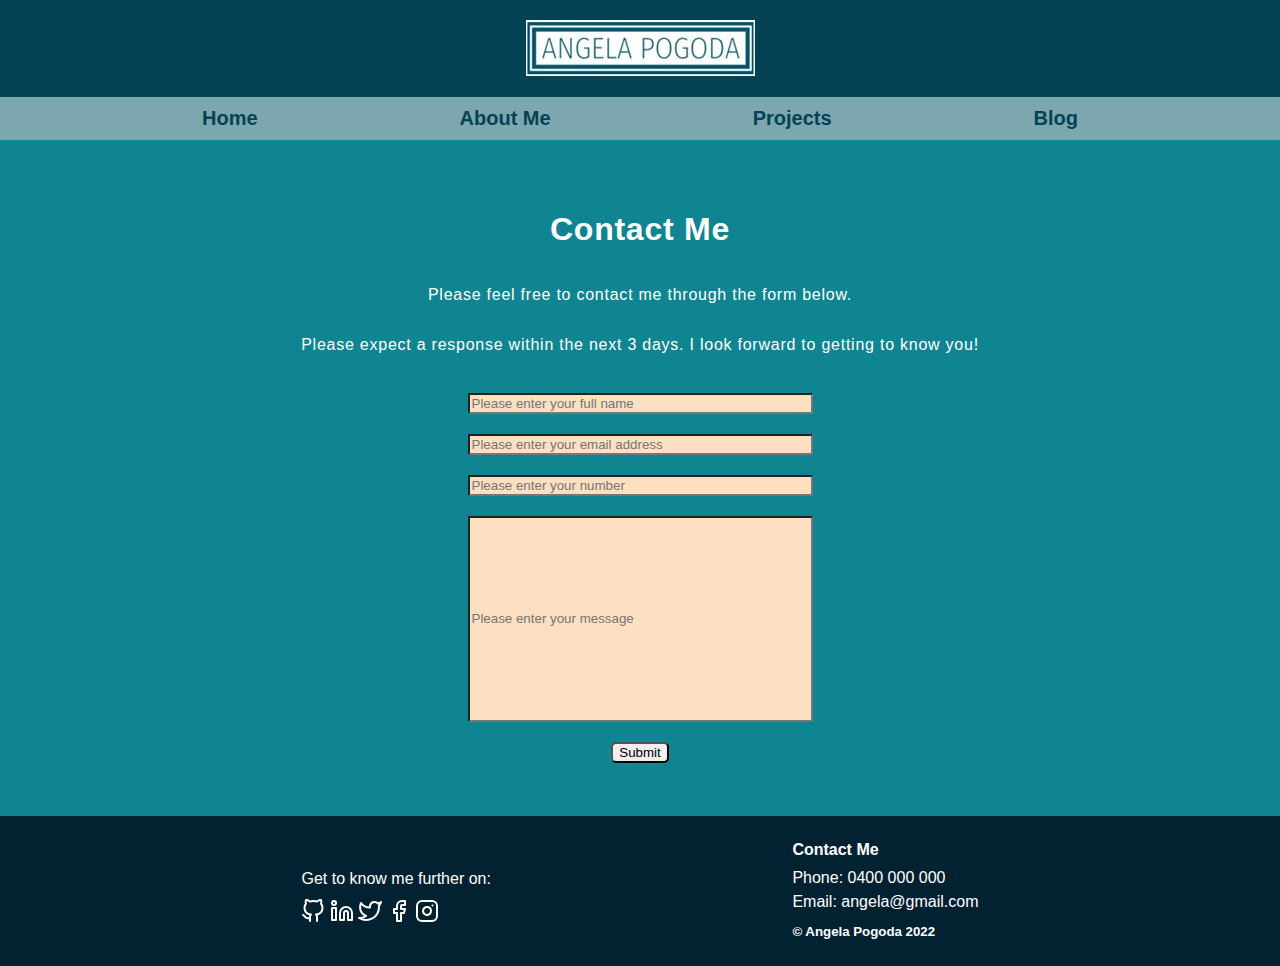
<file: pages/contact-me.html>
<!DOCTYPE html>
<html lang="en">
<head>
    <meta charset="UTF-8">
    <meta http-equiv="X-UA-Compatible" content="IE=edge">
    <meta name="viewport" content="width=device-width, initial-scale=1.0">
    <link rel="stylesheet" href="../CSS/style.css">
    <title>Angela Pogoda's Portfolio</title>
</head>
<body>
<!--the header below is the first component of my portfolio-->
    <header class="header">
<!--the logo below is the second component of my portfolio-->
            <a href="../index.html" class="logo"><img src="../images/Logo.jpg" alt="Angela Pogoda Logo icon"></a>
        <nav class="nav-items">
            <a href="../index.html"><strong>Home</strong></a>
            <a href="../pages/about-me.html"><strong>About Me</strong></a>
            <a href="../pages/projects.html"><strong>Projects</strong></a>
            <a href="../pages/blog.html"><strong>Blog</strong></a>
        </nav>
    </header>
    <main>
        <h1>Contact Me</h1>
        <p>Please feel free to contact me through the form below.</p>
        <p>Please expect a response within the next 3 days. I look forward to getting to know you!</p>
<!--the form below is my fifth component of my portfolio-->
<!--the text fields of this form are the first graphical component of my portfolio-->
        <form action="/" method="get">
            <label for="full name"></label>
            <input type="text" id="Name" name="Name" size="40" placeholder="Please enter your full name">
            <label for="email"></label>
            <input type="email" required id="Email" name="Email" size="40" placeholder="Please enter your email address">
            <label for="phone"></label>
            <input type="tel" id="Phone" name="Phone" size="40" placeholder="Please enter your number">
            <label for="message"></label>
            <input type="text" id="Message" name="Message" size="40" placeholder="Please enter your message">
<!--the button below is my second graphical component and includes a hover animation with a darker sandy colour-->
            <button>Submit</button> 
        </form>
    </main>
<!--the footer below is the fourth component of my portfolio-->
    <footer class="footer">
        <div class="footer-contents">
            <div class="social-media">
                <p>Get to know me further on:</p>
                <a href="https://www.github.com/AngelaPogoda" target="_blank"><img src="../links/github.svg" alt="GitHub icon"></a>
                <a href="https://www.linkedin.com/in/angela-pogoda-2885891a0/" target="_blank"><img src="../links/linkedin.svg" alt="LinkedIn icon"></a>    
                <a href="https://twitter.com/AngelaPogoda" target="_blank"><img src="../links/twitter.svg" alt="Twitter icon"></a>
                <a href="https://www.facebook.com/" target="_blank"><img src="../links/facebook.svg" alt="Facebook icon"></a>
                <a href="https://www.instagram.com/" target="_blank"><img src="../links/instagram.svg" alt="Instagram icon"> </a>
            </div>
            <div class="contact-info">
                <h4>Contact Me</h4>
                <p>Phone: 0400 000 000</p>
                <p>Email: angela@gmail.com</p>
                <h5>© Angela Pogoda 2022</h5>
            </div>
        </div>
    </footer>
</body>
</html>
</file>
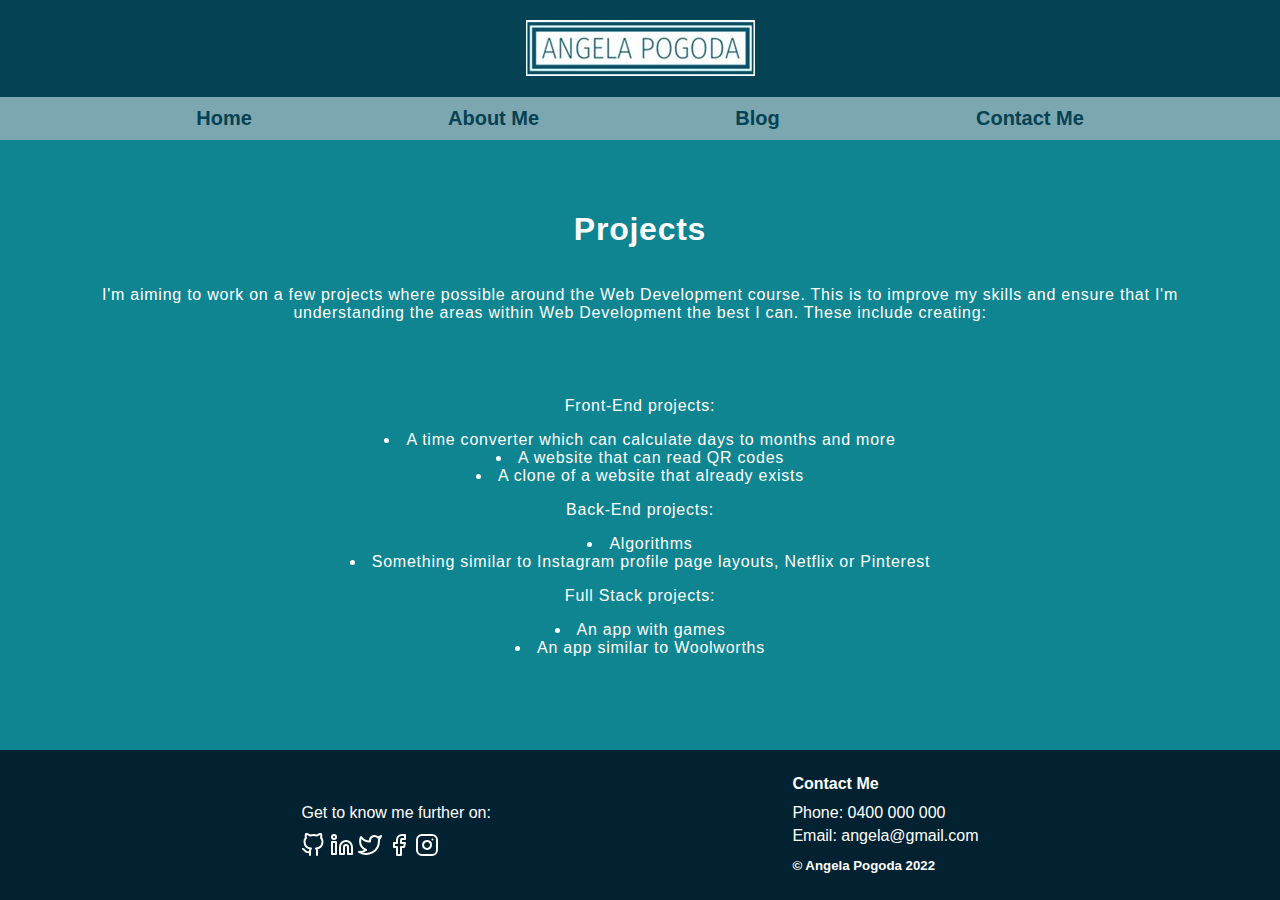
<file: pages/projects.html>
<!DOCTYPE html>
<html lang="en">
<head>
    <meta charset="UTF-8">
    <meta http-equiv="X-UA-Compatible" content="IE=edge">
    <meta name="viewport" content="width=device-width, initial-scale=1.0">
    <link rel="stylesheet" href="../CSS/style.css">
    <title>Angela Pogoda's Portfolio</title>
</head>
<body>
<!--the header below is the first component of my portfolio-->
    <header class="header">
<!--the logo below is the second component of my portfolio-->
            <a href="../index.html" class="logo"><img src="../images/Logo.jpg" alt="Angela Pogoda Logo icon"></a>
        <nav class="nav-items">
            <a href="../index.html"><strong>Home</strong></a>
            <a href="../pages/about-me.html"><strong>About Me</strong></a>
            <a href="../pages/blog.html"><strong>Blog</strong></a>
            <a href="../pages/contact-me.html"><strong>Contact Me</strong></a>
        </nav>
    </header>
    <main>
        <h1>Projects</h1>
        <p>I'm aiming to work on a few projects where possible around the Web Development course. This is to improve my skills and ensure that I'm understanding the areas within Web Development the best I can. These include creating:</p>
        <ul>
            <p>Front-End projects:</p>
                <li>A time converter which can calculate days to months and more</li>
                <li>A website that can read QR codes</li>
                <li>A clone of a website that already exists</li>
            <p>Back-End projects:</p>
                <li>Algorithms</li>
                <li>Something similar to Instagram profile page layouts, Netflix or Pinterest</li>
            <p>Full Stack projects:</p>
                <li>An app with games</li>
                <li>An app similar to Woolworths </li>
        </ul>
    </main>
<!--the footer below is the fourth component of my portfolio-->
    <footer class="footer">
        <div class="footer-contents">
            <div class="social-media">
                <p>Get to know me further on:</p>
                <a href="https://www.github.com/AngelaPogoda" target="_blank"><img src="../links/github.svg" alt="GitHub icon"></a>
                <a href="https://www.linkedin.com/in/angela-pogoda-2885891a0/" target="_blank"><img src="../links/linkedin.svg" alt="LinkedIn icon"></a>    
                <a href="https://twitter.com/AngelaPogoda" target="_blank"><img src="../links/twitter.svg" alt="Twitter icon"></a>
                <a href="https://www.facebook.com/" target="_blank"><img src="../links/facebook.svg" alt="Facebook icon"></a>
                <a href="https://www.instagram.com/" target="_blank"><img src="../links/instagram.svg" alt="Instagram icon"> </a>
            </div>
            <div class="contact-info">
                <h4>Contact Me</h4>
                <p>Phone: 0400 000 000</p>
                <p>Email: angela@gmail.com</p>
                <h5>© Angela Pogoda 2022</h5>
            </div>
        </div>
    </footer>
</body>
</html>
</file>
<file: CSS/style.css>
/*the styling for the header is below, this is the first component of my portfolio*/
header {
  background-color: #044254;
  display: flex;
  flex-direction: column;
  justify-content: center;
  align-items: center;
  height: 140px;
  flex-shrink: 0;
  /*the styling for the logo is below, this is the second component of my portfolio*/
}
header .logo {
  display: flex;
  height: 100px;
  width: 100%;
  justify-content: center;
  align-items: center;
}

.nav-items {
  background-color: #7da7b0;
  font-family: "Franklin Gothic Medium", "Arial Narrow", Arial, sans-serif;
  text-decoration: none;
  height: 45px;
  width: 100%;
  display: flex;
  justify-content: space-evenly;
  align-items: center;
  /*The below hover component is for the navigation colours to change to a darker sandy colour*/
}
.nav-items a {
  text-decoration: none;
  font-size: 20px;
  color: #044254;
}
.nav-items a:hover {
  color: #FCE0C1;
}

body {
  position: relative;
  min-height: 100vh;
  margin: 0;
  background-color: #0f8592;
  color: white;
  font-family: "Gill Sans", "Gill Sans MT", Calibri, "Trebuchet MS", sans-serif;
  display: flex;
  flex-direction: column;
}

main {
  margin: 10px;
  padding: 40px;
  height: 80%;
  text-align: center;
  letter-spacing: 0.2mm;
  flex: 1 0 auto;
  display: flex;
  flex-direction: column;
  justify-content: center;
  align-items: center;
}

.photos {
  display: flex;
  justify-content: center;
  align-items: center;
}

ul {
  margin: auto 0px;
  padding: 0px;
  align-items: center;
  list-style-position: inside;
  text-align: center;
}

.about-me {
  text-align: center;
  text-decoration: none;
  /*The below hover component changes the box colour to a darker sandy colour when hovered over*/
}
.about-me p {
  padding-bottom: 10px;
}
.about-me a {
  padding: 16px 32px;
  background-color: #FCE0C1;
  color: #032231;
  justify-content: center;
  align-items: center;
  text-align: center;
  text-decoration: none;
}
.about-me a:hover {
  background-color: #FAB588;
}

.blog {
  margin: 5px;
  border: 20px;
  padding: 5px;
}

/*the styling for the blog cards is below, this is the third component of my portfolio*/
.blog-cards {
  margin: 10px;
  padding: 10px;
  background-color: #FAB588;
  display: inline-flex;
}
.blog-cards img {
  padding: 100px 10px 100px 10px;
  background-color: #FCE0C1;
  width: 150px;
  flex-direction: column;
  align-items: left;
}
.blog-cards .my-pets {
  padding: 10px 10px 10px 10px;
  background-color: #FCE0C1;
  width: 150px;
  flex-direction: column;
  align-items: left;
}
.blog-cards .blog-text {
  padding: 7px;
  background-color: #FCE0C1;
  color: #032231;
  text-align: left;
  display: inline-flex;
  flex-direction: column;
  align-items: right;
}

form {
  border: solid transparent;
  display: flex;
  flex-direction: column;
  justify-content: center;
  align-items: center;
}

label, input {
  margin-top: 10px;
  background-color: #FCE0C1;
}

#Message {
  height: 200px;
  align-items: center;
  text-align: start;
}

button {
  margin-top: 20px;
  border-radius: 5px;
}

/*The below hover component changes the button colour to a darker sandy colour when hovered over*/
button:hover {
  background-color: #FAB588;
  color: #032231;
}

/*the styling for the footer is below, this is the fourth component of my portfolio*/
.footer {
  background-color: #032231;
  height: 150px;
  width: 100%;
  flex-shrink: 0;
}

.footer-contents {
  margin: auto;
  height: 150px;
  width: 100%;
  display: flex;
  justify-content: space-evenly;
  align-items: center;
  line-height: 2mm;
}
.footer-contents p {
  flex-wrap: wrap;
}

/*Below are media queries for multiple viewports*/
/*Phones 601px and smaller*/
/*Tablets and phones which are 599px and larger*/
/*Tablets that are 767px and larger*/
/*Desktops and laptops that are 991px and larger*/
/*Desktops and laptops that are 1199px and larger*//*# sourceMappingURL=style.css.map */
</file>
